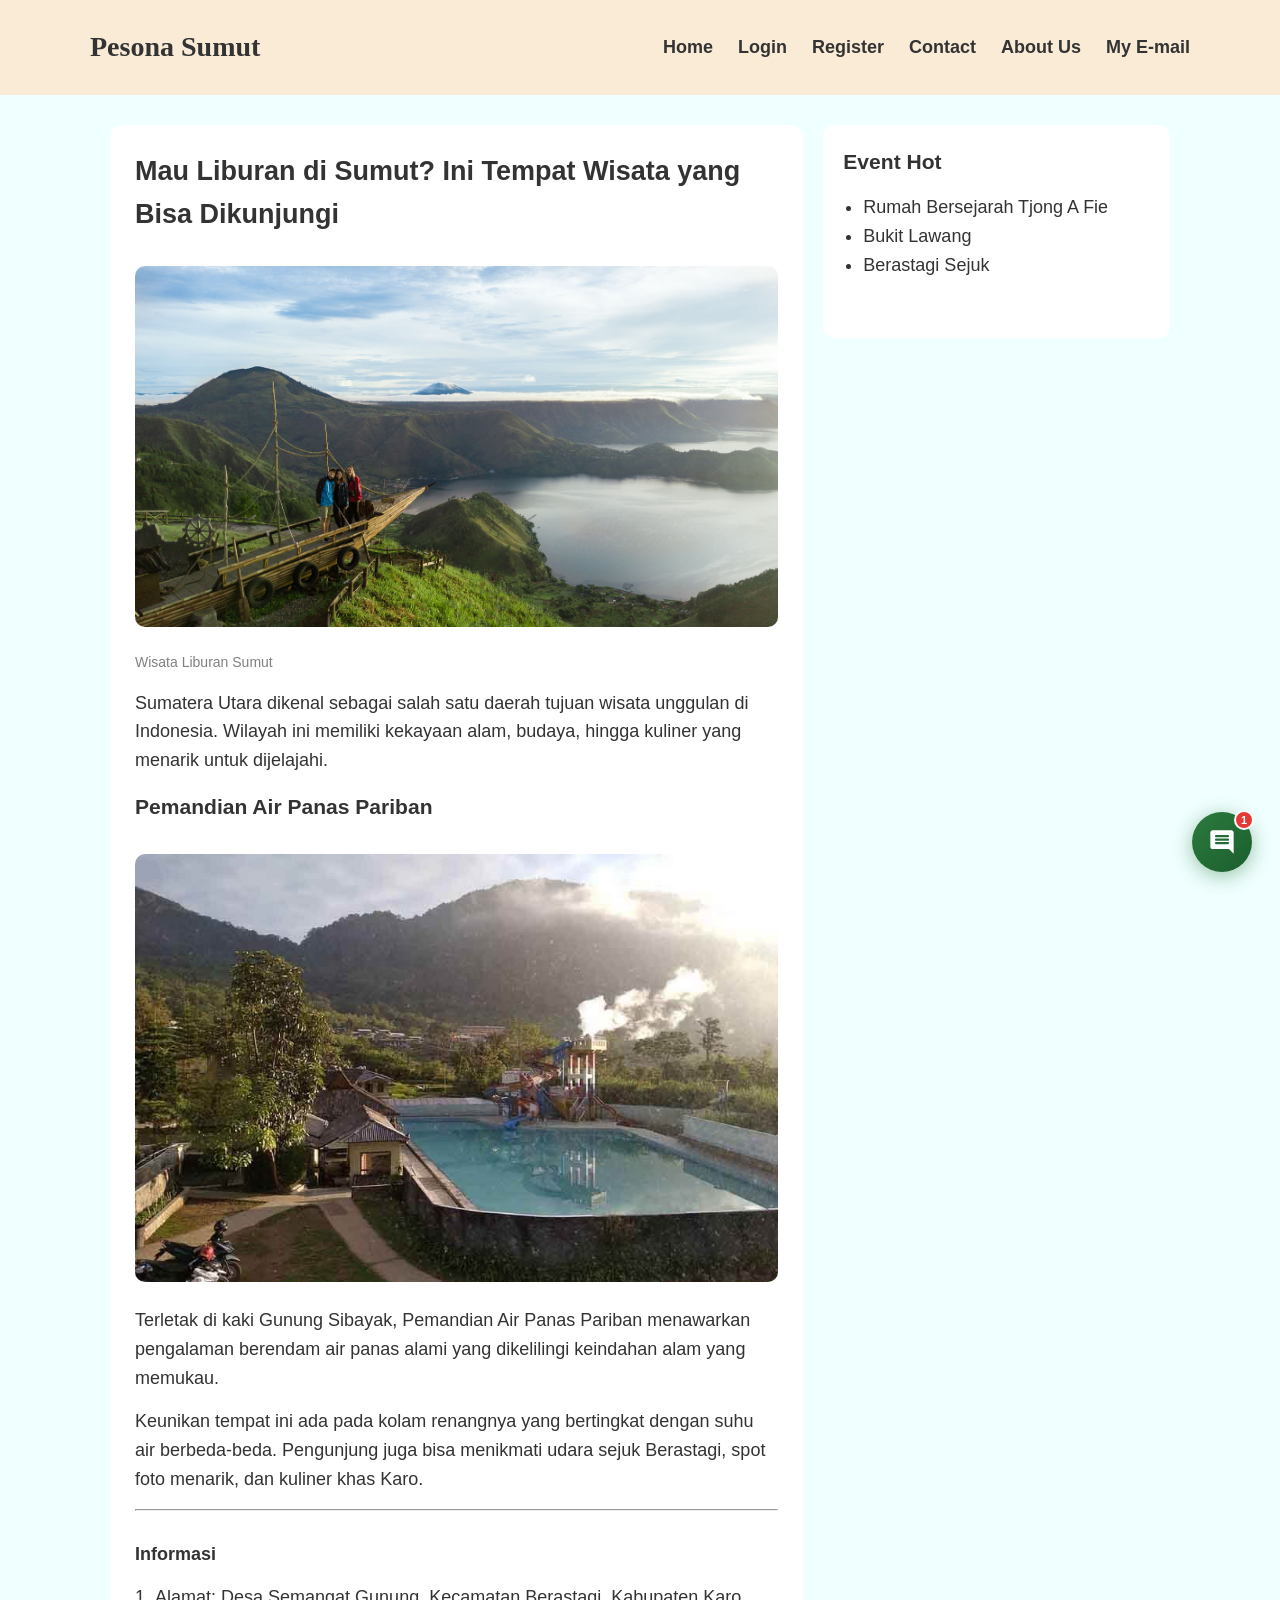
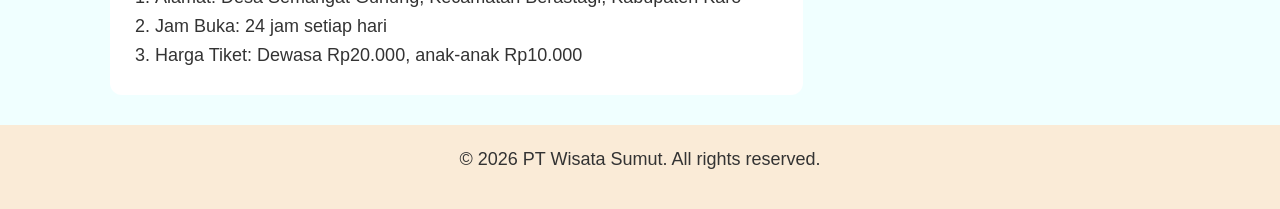
<file: index.html>
<!DOCTYPE html>
<html lang="id">
<head>
  <meta charset="UTF-8">
  <meta name="viewport" content="width=device-width, initial-scale=1.0">
  <title>Pesona Sumut</title>
  <link rel="icon" href="./image/icon.jpg">
  <link rel="stylesheet" href="./style.css">
  <link rel="stylesheet" href="./chatbot.css">
</head>

<body>
  <header>
    <nav class="navbar">
      <div class="container">
        <a href="#" class="logo">Pesona Sumut</a>

        <ul class="menu">
          <li><a href="#">Home</a></li>  
          <li><a href="login.html">Login</a></li>
          <li><a href="register.html">Register</a></li>
          <li><a href="#">Contact</a></li>
          <li><a href="#">About Us</a></li>
          <li><a href="mailto:edward@gmail.com">My E-mail</a></li>
        </ul>

      </div>
    </nav>
  </header>

  <main class="grid-layout">
    <article class="content">
      <h2>Mau Liburan di Sumut? Ini Tempat Wisata yang Bisa Dikunjungi</h2>

      <img src="./Aset/Lake toba.jpg" alt="Wisata Sumatera Utara" class="hero-img">
      <figcaption>Wisata Liburan Sumut</figcaption>

      <p>
        Sumatera Utara dikenal sebagai salah satu daerah tujuan wisata unggulan di Indonesia.
        Wilayah ini memiliki kekayaan alam, budaya, hingga kuliner yang menarik untuk dijelajahi.
      </p>

      <h3>Pemandian Air Panas Pariban</h3>

      <img src="./Aset/pariban pemandian.jpg" alt="Pemandian Air Panas Pariban" class="content-img">

      <p>
        Terletak di kaki Gunung Sibayak, Pemandian Air Panas Pariban menawarkan pengalaman
        berendam air panas alami yang dikelilingi keindahan alam yang memukau.
      </p>

      <p>
        Keunikan tempat ini ada pada kolam renangnya yang bertingkat dengan suhu air berbeda-beda.
        Pengunjung juga bisa menikmati udara sejuk Berastagi, spot foto menarik, dan kuliner khas Karo.
      </p>

      <hr><br>
      
      <h4>Informasi</h4>
      <ol>
        <li>Alamat: Desa Semangat Gunung, Kecamatan Berastagi, Kabupaten Karo</li>
        <li>Jam Buka: 24 jam setiap hari</li>
        <li>Harga Tiket: Dewasa Rp20.000, anak-anak Rp10.000</li>
      </ol>
    </article>

    <section class="card">
      <h2>Fasilitas Sumut</h2>
      <ul>
        <li><a href="#">Promo Setiap Weekend</a></li>
        <li><a href="#">Bundle Paket Terjangkau</a></li>
        <li><a href="#">Paket Keluarga</a></li>
        <li><a href="#">WiFi Gratis</a></li>
      </ul>
    </section>

    <aside class="card">
      <h3>Event Hot</h3>
      <ul>
        <li><a href="#">Rumah Bersejarah Tjong A Fie</a></li>
        <li><a href="#">Bukit Lawang</a></li>
        <li><a href="#">Berastagi Sejuk</a></li>
      </ul>
    </aside>
  </main>

  <footer>
    <p>&copy; 2026 PT Wisata Sumut. All rights reserved.</p>
  </footer>
  <script src="./chatbot.js"></script>
  <script src="./main.js"></script>
</body>
</html>
</file>
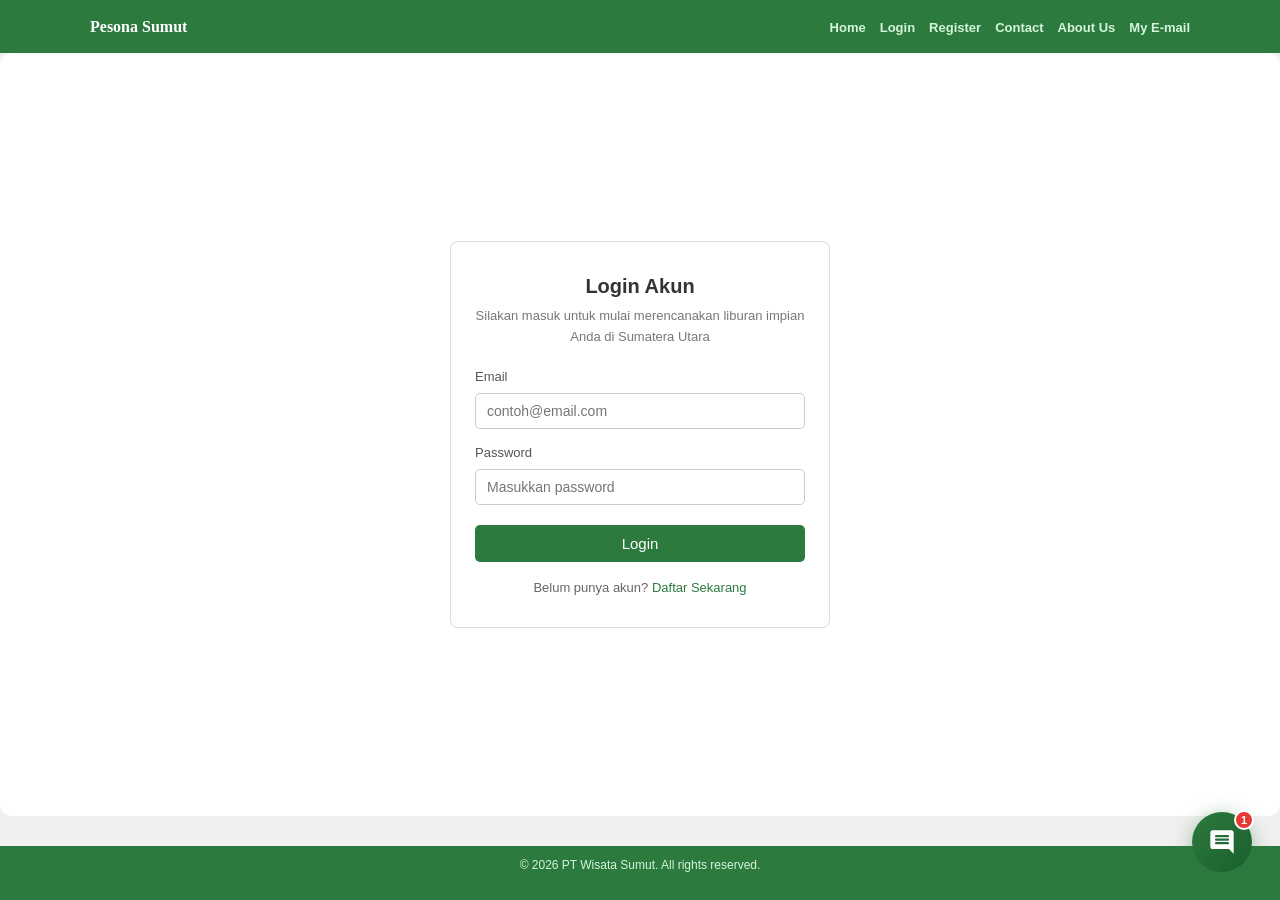
<file: login.html>
<!DOCTYPE html>
<html lang="id">
<head>
  <meta charset="UTF-8">
  <meta name="viewport" content="width=device-width, initial-scale=1.0">
  <title>Login - Pesona Sumut</title>
  <link rel="icon" href="./image/icon.jpg">
  <link rel="stylesheet" href="style.css">
  <link rel="stylesheet" href="login.css">
  <link rel="stylesheet" href="chatbot.css">
</head>
<body class="auth-page">

  <header>
    <nav class="navbar">
      <div class="container">
        <a href="index.html" class="logo">Pesona Sumut</a>
        <ul class="menu">
          <li><a href="index.html">Home</a></li>
          <li><a href="login.html">Login</a></li>
          <li><a href="register.html">Register</a></li>
          <li><a href="#">Contact</a></li>
          <li><a href="#">About Us</a></li>
          <li><a href="mailto:edward@gmail.com">My E-mail</a></li>
        </ul>
      </div>
    </nav>
  </header>

  <div class="content">
    <div class="box">
      <h2>Login Akun</h2>
      <p>Silakan masuk untuk mulai merencanakan liburan impian Anda di Sumatera Utara</p>
      <div class="form-row">
        <label>Email</label>
        <input type="email" placeholder="contoh@email.com">
      </div>
      <div class="form-row">
        <label>Password</label>
        <input type="password" placeholder="Masukkan password">
      </div>
      <button class="btn" onclick="alert('Login berhasil! (Simulasi)')">Login</button>
      <div class="bottom-text">
        Belum punya akun? <a href="register.html">Daftar Sekarang</a>
      </div>
    </div>
  </div>

  <footer>
    <p>&copy; 2026 PT Wisata Sumut. All rights reserved.</p>
  </footer>
  <script src="./chatbot.js"></script>
  <script src="./main.js"></script>

</body>
</html>
</file>
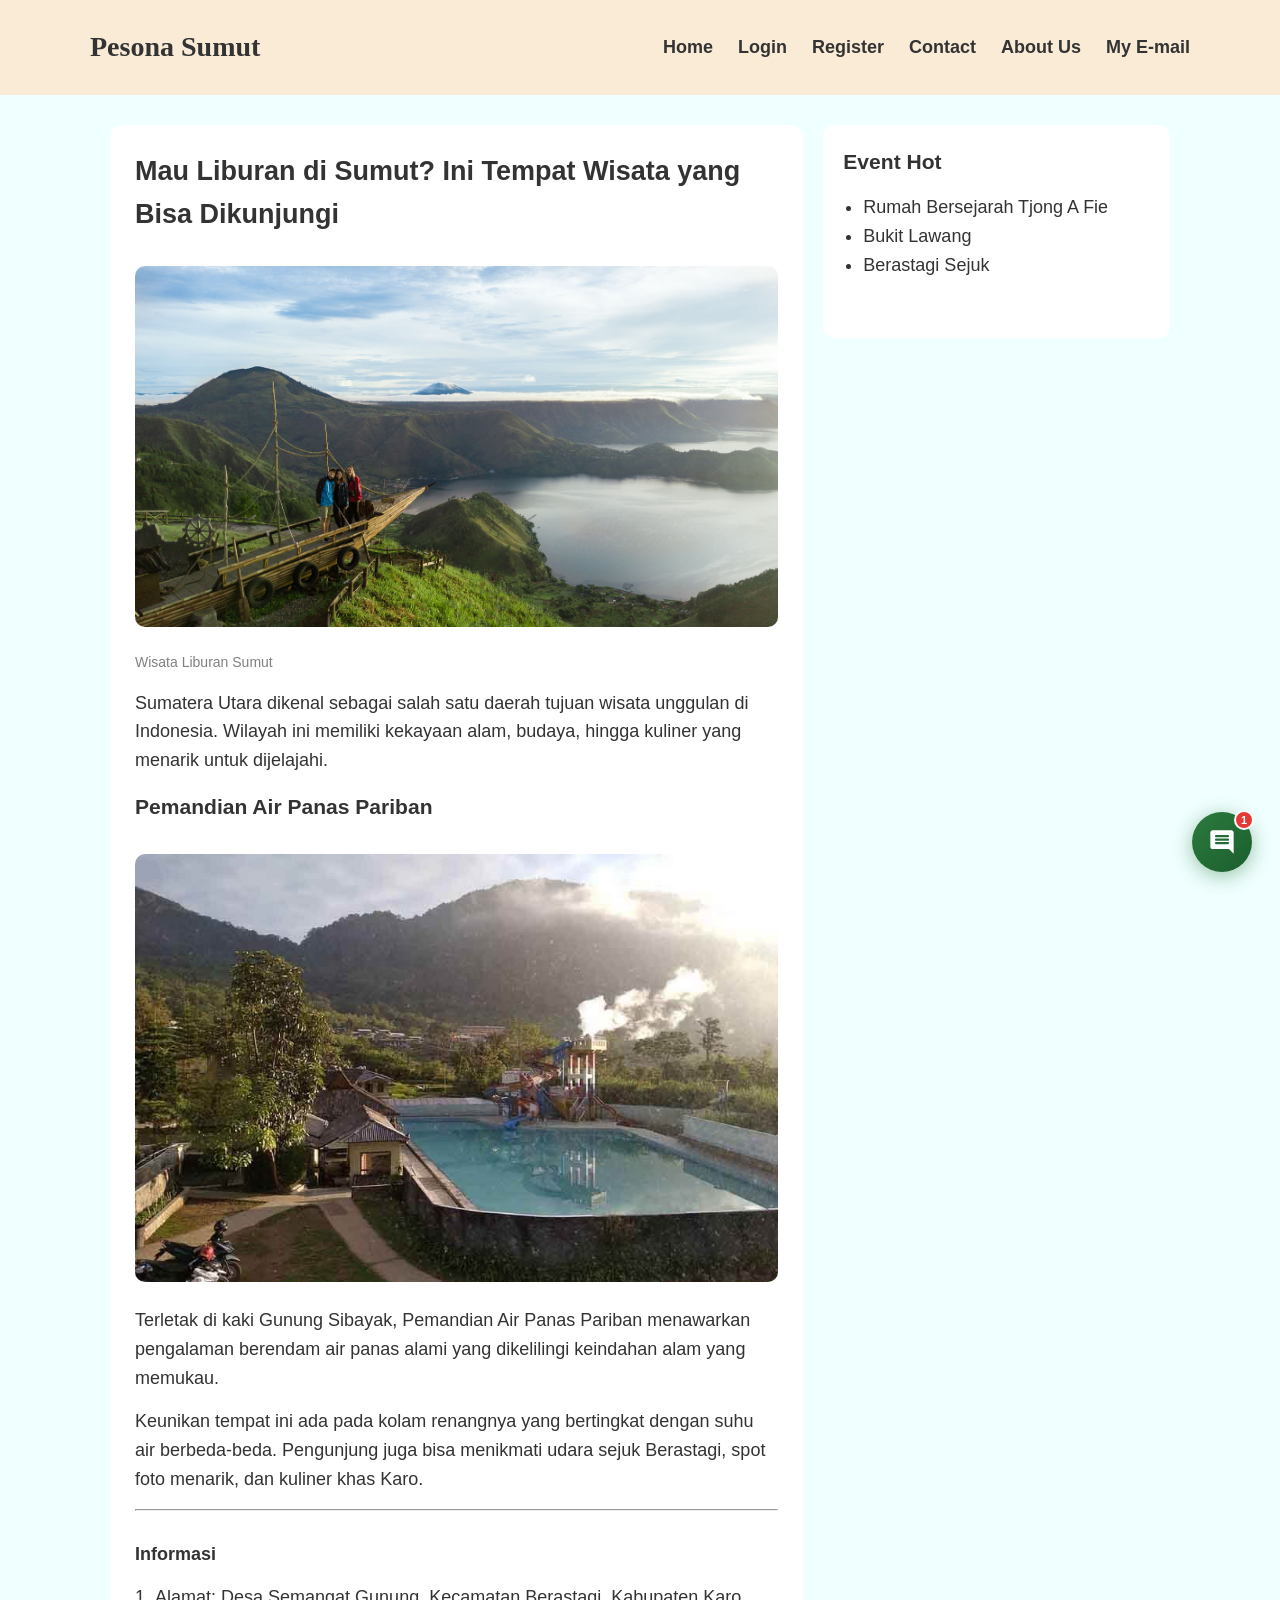
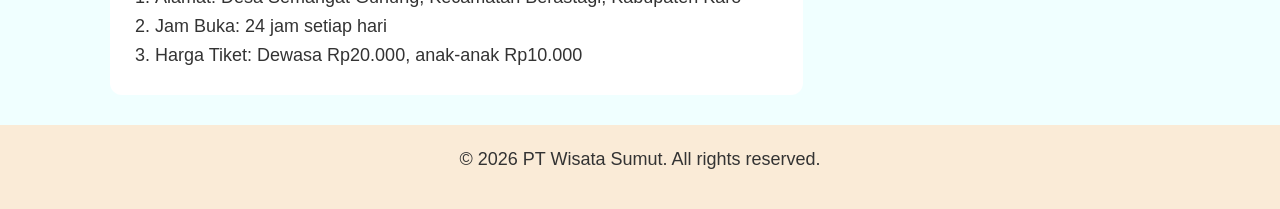
<file: Project.html>
<!DOCTYPE html>
<html lang="id">
<head>
  <meta charset="UTF-8">
  <meta name="viewport" content="width=device-width, initial-scale=1.0">
  <title>Pesona Sumut</title>
  <link rel="icon" href="./image/icon.jpg">
  <link rel="stylesheet" href="./style.css">
  <link rel="stylesheet" href="./chatbot.css">
</head>

<body>
  <header>
    <nav class="navbar">
      <div class="container">
        <a href="#" class="logo">Pesona Sumut</a>

        <ul class="menu">
          <li><a href="#">Home</a></li>  
          <li><a href="login.html">Login</a></li>
          <li><a href="register.html">Register</a></li>
          <li><a href="#">Contact</a></li>
          <li><a href="#">About Us</a></li>
          <li><a href="mailto:edward@gmail.com">My E-mail</a></li>
        </ul>

      </div>
    </nav>
  </header>

  <main class="grid-layout">
    <article class="content">
      <h2>Mau Liburan di Sumut? Ini Tempat Wisata yang Bisa Dikunjungi</h2>

      <img src="./Aset/Lake toba.jpg" alt="Wisata Sumatera Utara" class="hero-img">
      <figcaption>Wisata Liburan Sumut</figcaption>

      <p>
        Sumatera Utara dikenal sebagai salah satu daerah tujuan wisata unggulan di Indonesia.
        Wilayah ini memiliki kekayaan alam, budaya, hingga kuliner yang menarik untuk dijelajahi.
      </p>

      <h3>Pemandian Air Panas Pariban</h3>

      <img src="./Aset/pariban pemandian.jpg" alt="Pemandian Air Panas Pariban" class="content-img">

      <p>
        Terletak di kaki Gunung Sibayak, Pemandian Air Panas Pariban menawarkan pengalaman
        berendam air panas alami yang dikelilingi keindahan alam yang memukau.
      </p>

      <p>
        Keunikan tempat ini ada pada kolam renangnya yang bertingkat dengan suhu air berbeda-beda.
        Pengunjung juga bisa menikmati udara sejuk Berastagi, spot foto menarik, dan kuliner khas Karo.
      </p>

      <hr><br>
      
      <h4>Informasi</h4>
      <ol>
        <li>Alamat: Desa Semangat Gunung, Kecamatan Berastagi, Kabupaten Karo</li>
        <li>Jam Buka: 24 jam setiap hari</li>
        <li>Harga Tiket: Dewasa Rp20.000, anak-anak Rp10.000</li>
      </ol>
    </article>

    <section class="card">
      <h2>Fasilitas Sumut</h2>
      <ul>
        <li><a href="#">Promo Setiap Weekend</a></li>
        <li><a href="#">Bundle Paket Terjangkau</a></li>
        <li><a href="#">Paket Keluarga</a></li>
        <li><a href="#">WiFi Gratis</a></li>
      </ul>
    </section>

    <aside class="card">
      <h3>Event Hot</h3>
      <ul>
        <li><a href="#">Rumah Bersejarah Tjong A Fie</a></li>
        <li><a href="#">Bukit Lawang</a></li>
        <li><a href="#">Berastagi Sejuk</a></li>
      </ul>
    </aside>
  </main>

  <footer>
    <p>&copy; 2026 PT Wisata Sumut. All rights reserved.</p>
  </footer>
  <script src="./chatbot.js"></script>
  <script src="./main.js"></script>
</body>
</html>
</file>
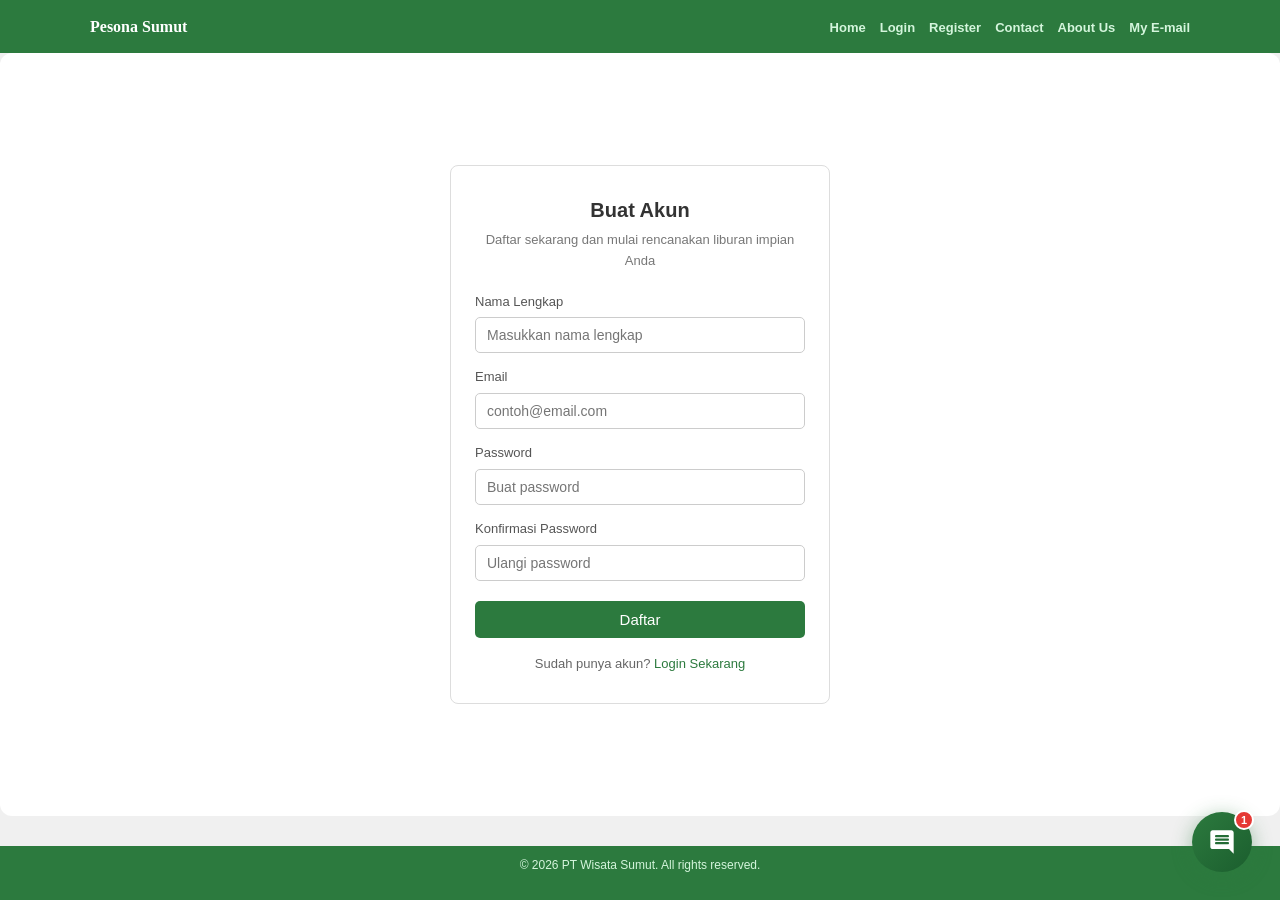
<file: register.html>
<!DOCTYPE html>
<html lang="id">
<head>
  <meta charset="UTF-8">
  <meta name="viewport" content="width=device-width, initial-scale=1.0">
  <title>Register - Pesona Sumut</title>
  <link rel="icon" href="./image/icon.jpg">
  <link rel="stylesheet" href="style.css">
  <link rel="stylesheet" href="login.css">
  <link rel="stylesheet" href="chatbot.css">
</head>
<body class="auth-page">

  <header>
    <nav class="navbar">
      <div class="container">
        <a href="index.html" class="logo">Pesona Sumut</a>
        <ul class="menu">
          <li><a href="index.html">Home</a></li>
          <li><a href="login.html">Login</a></li>
          <li><a href="register.html">Register</a></li>
          <li><a href="#">Contact</a></li>
          <li><a href="#">About Us</a></li>
          <li><a href="mailto:edward@gmail.com">My E-mail</a></li>
        </ul>
      </div>
    </nav>
  </header>

  <div class="content">
    <div class="box">
      <h2>Buat Akun</h2>
      <p>Daftar sekarang dan mulai rencanakan liburan impian Anda</p>
      <div class="form-row">
        <label>Nama Lengkap</label>
        <input type="text" placeholder="Masukkan nama lengkap">
      </div>
      <div class="form-row">
        <label>Email</label>
        <input type="email" placeholder="contoh@email.com">
      </div>
      <div class="form-row">
        <label>Password</label>
        <input type="password" placeholder="Buat password">
      </div>
      <div class="form-row">
        <label>Konfirmasi Password</label>
        <input type="password" placeholder="Ulangi password">
      </div>
      <button class="btn" onclick="alert('Registrasi berhasil! (Simulasi)')">Daftar</button>
      <div class="bottom-text">
        Sudah punya akun? <a href="login.html">Login Sekarang</a>
      </div>
    </div>
  </div>

  <footer>
    <p>&copy; 2026 PT Wisata Sumut. All rights reserved.</p>
  </footer>
  <script src="./chatbot.js"></script>
  <script src="./main.js"></script>

</body>
</html>
</file>
<file: style.css>
* {
  margin: 0;
  padding: 0;
  box-sizing: border-box;
}

body {
  background-color: azure;
  font-family: Arial, sans-serif;
  font-size: 18px;
  line-height: 1.6;
  color: #333;
}

.navbar {
  background-color: antiquewhite;
  padding: 25px 30px;
}

.container {
  max-width: 1100px;
  margin: auto;
  display: flex;
  justify-content: space-between;
  align-items: center;
}

.logo {
  font-size: 28px;
  font-weight: bold;
  text-decoration: none;
  color: #333;
  font-family: Cambria, Cochin, Georgia, Times, 'Times New Roman', serif;
}

.menu {
  display: flex;
  gap: 25px;
  list-style: none;
}

.menu li a {
  text-decoration: none;
  color: #333;
  font-weight: bold;
}

.menu li a:hover {
  color: darkorange;
}

.grid-layout {
  max-width: 1100px;
  margin: 30px auto;
  padding: 0 20px;
  display: grid;
  grid-template-columns: 2fr 1fr;
  grid-template-areas:
    "content fasilitas"
    "content event";
  gap: 20px;
}

.content {
  grid-area: content;
  background-color: white;
  padding: 25px;
  border-radius: 12px;
}

.card {
  background-color: white;
  padding: 20px;
  border-radius: 12px;
}

.card:nth-of-type(1) {
  grid-area: fasilitas;
}

.card:nth-of-type(2) {
  grid-area: event;
}

h2, h3, h4 {
  margin-bottom: 15px;
}

p {
  margin-bottom: 15px;
}

.hero-img,
.content-img {
  width: 100%;
  border-radius: 10px;
  margin: 15px 0;
}

figcaption {
  font-size: 14px;
  color: gray;
  margin-bottom: 15px;
}

.media {
  width: 100%;
  margin: 15px 0;
}

ul, ol {
  margin-left: 20px;
}

.card a {
  text-decoration: none;
  color: #333;
}

.card a:hover {
  color: darkorange;
}

footer {
  background-color: antiquewhite;
  text-align: center;
  padding: 20px;
  margin-top: 30px;
}

footer {
  background-color: antiquewhite;
  text-align: center;
  padding: 20px;
  margin-top: 30px;
}

/* ---- Navbar Scroll Effect ---- */
.navbar {
  transition: background-color 0.3s, box-shadow 0.3s, padding 0.3s;
}

.navbar.scrolled {
  background-color: #fff;
  box-shadow: 0 2px 12px rgba(0, 0, 0, 0.1);
  padding: 12px 30px;
}

/* ---- Scroll Reveal Animation ---- */
.reveal {
  opacity: 0;
  transform: translateY(30px);
  transition: opacity 0.6s ease, transform 0.6s ease;
}

.reveal.revealed {
  opacity: 1;
  transform: translateY(0);
}

/* ---- Back to Top Button ---- */
#back-to-top {
  position: fixed;
  bottom: 30px;
  left: 30px;
  width: 44px;
  height: 44px;
  border-radius: 50%;
  border: none;
  background: #2c7a3e;
  color: white;
  font-size: 22px;
  cursor: pointer;
  opacity: 0;
  transform: translateY(20px);
  transition: opacity 0.3s, transform 0.3s, background 0.3s;
  z-index: 900;
  display: flex;
  align-items: center;
  justify-content: center;
}

#back-to-top.visible {
  opacity: 1;
  transform: translateY(0);
}

#back-to-top:hover {
  background: #245f30;
}

/* ---- Hamburger Menu ---- */
#hamburger-btn {
  display: none;
  flex-direction: column;
  gap: 5px;
  background: none;
  border: none;
  cursor: pointer;
  padding: 4px;
  z-index: 1001;
}

#hamburger-btn span {
  display: block;
  width: 24px;
  height: 3px;
  background: #333;
  border-radius: 3px;
  transition: transform 0.3s, opacity 0.3s;
}

#hamburger-btn.active span:nth-child(1) {
  transform: rotate(45deg) translate(5px, 6px);
}

#hamburger-btn.active span:nth-child(2) {
  opacity: 0;
}

#hamburger-btn.active span:nth-child(3) {
  transform: rotate(-45deg) translate(5px, -6px);
}

/* Responsive untuk Tablet */
@media (max-width: 992px) {
  body {
    font-size: 17px;
  }

  .container {
    max-width: 90%;
  }

  .grid-layout {
    max-width: 90%;
    grid-template-columns: 1fr;
    grid-template-areas:
      "content"
      "fasilitas"
      "event";
  }

  .content,
  .card {
    padding: 20px;
  }
}

/* Responsive untuk HP */
@media (max-width: 768px) {
  body {
    font-size: 16px;
  }

  .navbar {
    padding: 20px;
  }

  .container {
    flex-wrap: wrap;
    gap: 0;
    position: relative;
  }

  .logo {
    font-size: 24px;
  }

  #hamburger-btn {
    display: flex;
  }

  .menu {
    display: none;
    flex-direction: column;
    width: 100%;
    gap: 0;
    padding: 10px 0 0;
  }

  .menu.open {
    display: flex;
  }

  .menu li a {
    display: block;
    padding: 8px 0;
  }

  .grid-layout {
    margin: 20px auto;
    padding: 0 15px;
    grid-template-columns: 1fr;
    grid-template-areas:
      "content"
      "fasilitas"
      "event";
  }

  .content,
  .card {
    padding: 18px;
  }

  h2 {
    font-size: 22px;
  }

  h3 {
    font-size: 20px;
  }

  footer {
    font-size: 14px;
    padding: 15px;
  }
}

/* Responsive untuk HP kecil */
@media (max-width: 480px) {
  body {
    font-size: 15px;
  }

  .logo {
    font-size: 22px;
  }

  .menu li a {
    font-size: 15px;
  }

  .grid-layout {
    padding: 0 10px;
  }

  .content,
  .card {
    padding: 15px;
  }

  h2 {
    font-size: 20px;
  }

  h3,
  h4 {
    font-size: 18px;
  }

  figcaption {
    font-size: 12px;
  }

  ul,
  ol {
    margin-left: 18px;
  }
}
</file>
<file: chatbot.css>
#chatbot-toggle {
  position: fixed;
  bottom: 28px;
  right: 28px;
  width: 60px;
  height: 60px;
  border-radius: 50%;
  background: linear-gradient(135deg, #2c7a3e, #1b5e2e);
  border: none;
  cursor: pointer;
  box-shadow: 0 4px 20px rgba(44, 122, 62, 0.45);
  z-index: 9999;
  display: flex;
  align-items: center;
  justify-content: center;
  transition: transform 0.3s cubic-bezier(0.34, 1.56, 0.64, 1), box-shadow 0.3s ease;
}

#chatbot-toggle:hover {
  transform: scale(1.1);
  box-shadow: 0 6px 28px rgba(44, 122, 62, 0.6);
}

#chatbot-toggle:active {
  transform: scale(0.95);
}

#chatbot-toggle svg {
  width: 28px;
  height: 28px;
  fill: white;
  transition: transform 0.3s ease, opacity 0.2s ease;
}

#chatbot-toggle .icon-close {
  position: absolute;
  opacity: 0;
  transform: rotate(-90deg) scale(0.5);
}

#chatbot-toggle.active .icon-chat {
  opacity: 0;
  transform: rotate(90deg) scale(0.5);
}

#chatbot-toggle.active .icon-close {
  opacity: 1;
  transform: rotate(0deg) scale(1);
}

/* Notification Badge */
#chatbot-badge {
  position: absolute;
  top: -2px;
  right: -2px;
  width: 20px;
  height: 20px;
  background: #e53935;
  border-radius: 50%;
  color: white;
  font-size: 11px;
  font-weight: bold;
  display: flex;
  align-items: center;
  justify-content: center;
  border: 2px solid white;
  animation: chatbot-pulse 2s infinite;
}

#chatbot-badge.hidden {
  display: none;
}

@keyframes chatbot-pulse {
  0%, 100% { transform: scale(1); }
  50% { transform: scale(1.15); }
}

/* Chat Window */
#chatbot-window {
  position: fixed;
  bottom: 100px;
  right: 28px;
  width: 380px;
  max-height: 520px;
  border-radius: 16px;
  background: #ffffff;
  box-shadow: 0 12px 48px rgba(0, 0, 0, 0.15), 0 4px 16px rgba(0, 0, 0, 0.08);
  z-index: 9998;
  display: flex;
  flex-direction: column;
  overflow: hidden;
  opacity: 0;
  transform: translateY(20px) scale(0.95);
  pointer-events: none;
  transition: opacity 0.35s cubic-bezier(0.25, 0.46, 0.45, 0.94),
              transform 0.35s cubic-bezier(0.25, 0.46, 0.45, 0.94);
}

#chatbot-window.open {
  opacity: 1;
  transform: translateY(0) scale(1);
  pointer-events: auto;
}

/* Chat Header */
.chatbot-header {
  background: linear-gradient(135deg, #2c7a3e, #1b5e2e);
  padding: 18px 20px;
  display: flex;
  align-items: center;
  gap: 12px;
  flex-shrink: 0;
}

.chatbot-avatar {
  width: 40px;
  height: 40px;
  border-radius: 50%;
  background: rgba(255, 255, 255, 0.2);
  display: flex;
  align-items: center;
  justify-content: center;
  flex-shrink: 0;
}

.chatbot-avatar svg {
  width: 22px;
  height: 22px;
  fill: white;
}

.chatbot-header-info {
  flex: 1;
}

.chatbot-header-info h4 {
  color: white;
  font-size: 15px;
  font-weight: 600;
  margin: 0;
  line-height: 1.2;
}

.chatbot-header-info span {
  color: #a5d6a7;
  font-size: 12px;
  display: flex;
  align-items: center;
  gap: 5px;
}

.chatbot-header-info span::before {
  content: '';
  width: 7px;
  height: 7px;
  background: #66bb6a;
  border-radius: 50%;
  display: inline-block;
  animation: chatbot-online 1.5s infinite;
}

@keyframes chatbot-online {
  0%, 100% { opacity: 1; }
  50% { opacity: 0.4; }
}

/* Chat Messages Area */
.chatbot-messages {
  flex: 1;
  overflow-y: auto;
  padding: 16px;
  display: flex;
  flex-direction: column;
  gap: 12px;
  background: #f7faf8;
  min-height: 260px;
  max-height: 320px;
}

.chatbot-messages::-webkit-scrollbar {
  width: 5px;
}

.chatbot-messages::-webkit-scrollbar-track {
  background: transparent;
}

.chatbot-messages::-webkit-scrollbar-thumb {
  background: #c8e6c9;
  border-radius: 10px;
}

/* Message Bubbles */
.chat-msg {
  max-width: 82%;
  padding: 10px 14px;
  border-radius: 16px;
  font-size: 13.5px;
  line-height: 1.5;
  animation: chatbot-msgIn 0.35s cubic-bezier(0.34, 1.56, 0.64, 1);
  word-wrap: break-word;
}

@keyframes chatbot-msgIn {
  from {
    opacity: 0;
    transform: translateY(10px) scale(0.95);
  }
  to {
    opacity: 1;
    transform: translateY(0) scale(1);
  }
}

.chat-msg.bot {
  align-self: flex-start;
  background: white;
  color: #333;
  border-bottom-left-radius: 4px;
  box-shadow: 0 1px 4px rgba(0, 0, 0, 0.06);
}

.chat-msg.user {
  align-self: flex-end;
  background: linear-gradient(135deg, #2c7a3e, #35904a);
  color: white;
  border-bottom-right-radius: 4px;
}

/* Typing Indicator */
.chat-typing {
  align-self: flex-start;
  display: flex;
  gap: 5px;
  padding: 12px 18px;
  background: white;
  border-radius: 16px;
  border-bottom-left-radius: 4px;
  box-shadow: 0 1px 4px rgba(0, 0, 0, 0.06);
  animation: chatbot-msgIn 0.3s ease;
}

.chat-typing span {
  width: 7px;
  height: 7px;
  background: #aaa;
  border-radius: 50%;
  animation: chatbot-typing 1.4s infinite ease-in-out;
}

.chat-typing span:nth-child(2) {
  animation-delay: 0.2s;
}

.chat-typing span:nth-child(3) {
  animation-delay: 0.4s;
}

@keyframes chatbot-typing {
  0%, 60%, 100% {
    transform: translateY(0);
    opacity: 0.4;
  }
  30% {
    transform: translateY(-6px);
    opacity: 1;
  }
}

/* Quick Reply Buttons */
.chat-quick-replies {
  display: flex;
  flex-wrap: wrap;
  gap: 6px;
  margin-top: 4px;
  animation: chatbot-msgIn 0.35s cubic-bezier(0.34, 1.56, 0.64, 1);
}

.chat-quick-replies button {
  padding: 6px 14px;
  border: 1.5px solid #2c7a3e;
  background: white;
  color: #2c7a3e;
  border-radius: 20px;
  font-size: 12.5px;
  cursor: pointer;
  transition: all 0.2s ease;
  white-space: nowrap;
}

.chat-quick-replies button:hover {
  background: #2c7a3e;
  color: white;
  transform: translateY(-1px);
}

.chat-quick-replies button:active {
  transform: scale(0.97);
}

/* Chat Input Area */
.chatbot-input {
  display: flex;
  align-items: center;
  gap: 8px;
  padding: 12px 14px;
  border-top: 1px solid #e8f0ea;
  background: white;
  flex-shrink: 0;
}

.chatbot-input input {
  flex: 1;
  padding: 10px 14px;
  border: 1.5px solid #dde8df;
  border-radius: 24px;
  font-size: 13.5px;
  outline: none;
  color: #333;
  background: #f7faf8;
  transition: border-color 0.2s ease, box-shadow 0.2s ease;
}

.chatbot-input input:focus {
  border-color: #2c7a3e;
  box-shadow: 0 0 0 3px rgba(44, 122, 62, 0.1);
}

.chatbot-input input::placeholder {
  color: #aaa;
}

.chatbot-input button {
  width: 38px;
  height: 38px;
  border-radius: 50%;
  background: linear-gradient(135deg, #2c7a3e, #1b5e2e);
  border: none;
  cursor: pointer;
  display: flex;
  align-items: center;
  justify-content: center;
  flex-shrink: 0;
  transition: transform 0.2s ease, box-shadow 0.2s ease;
}

.chatbot-input button:hover {
  transform: scale(1.08);
  box-shadow: 0 2px 10px rgba(44, 122, 62, 0.35);
}

.chatbot-input button:active {
  transform: scale(0.95);
}

.chatbot-input button svg {
  width: 18px;
  height: 18px;
  fill: white;
}

/* Responsive */
@media (max-width: 480px) {
  #chatbot-window {
    right: 10px;
    left: 10px;
    bottom: 90px;
    width: auto;
    max-height: 70vh;
  }

  #chatbot-toggle {
    bottom: 18px;
    right: 18px;
    width: 54px;
    height: 54px;
  }

  #chatbot-toggle svg {
    width: 24px;
    height: 24px;
  }
}
</file>
<file: login.css>
* {
  box-sizing: border-box;
  margin: 0;
  padding: 0;
}

body.auth-page {
  font-family: Arial, sans-serif;
  background: #f0f0f0;
  min-height: 100vh;
  display: flex;
  flex-direction: column;
}

.navbar {
  background: #2c7a3e;
  padding: 12px 20px;
}

.navbar .container {
  display: flex;
  align-items: center;
  justify-content: space-between;
}

.navbar .logo {
  color: white;
  font-size: 16px;
  font-weight: bold;
  text-decoration: none;
}

.navbar .menu {
  list-style: none;
  display: flex;
  gap: 14px;
}

.navbar .menu a {
  color: #d4f5dc;
  font-size: 13px;
  text-decoration: none;
}

.navbar .menu a:hover {
  color: white;
}

.content {
  flex: 1;
  display: flex;
  align-items: center;
  justify-content: center;
  padding: 30px 16px;
}

.box {
  background: white;
  width: 100%;
  max-width: 380px;
  padding: 28px 24px;
  border-radius: 8px;
  border: 1px solid #ddd;
}

.box h2 {
  font-size: 20px;
  color: #333;
  margin-bottom: 4px;
  text-align: center;
}

.box p {
  font-size: 13px;
  color: #777;
  text-align: center;
  margin-bottom: 20px;
}

.form-row {
  margin-bottom: 14px;
}

.form-row label {
  display: block;
  font-size: 13px;
  color: #555;
  margin-bottom: 5px;
}

.form-row input {
  width: 100%;
  padding: 9px 11px;
  border: 1px solid #ccc;
  border-radius: 5px;
  font-size: 14px;
  color: #333;
  outline: none;
}

.form-row input:focus {
  border-color: #2c7a3e;
}

.btn {
  width: 100%;
  padding: 10px;
  background: #2c7a3e;
  color: white;
  border: none;
  border-radius: 5px;
  font-size: 15px;
  cursor: pointer;
  margin-top: 6px;
}

.btn:hover {
  background: #245f30;
}

.bottom-text {
  text-align: center;
  margin-top: 16px;
  font-size: 13px;
  color: #666;
}

.bottom-text a {
  color: #2c7a3e;
  text-decoration: none;
}

.bottom-text a:hover {
  text-decoration: underline;
}

footer {
  background: #2c7a3e;
  color: #d4f5dc;
  text-align: center;
  font-size: 12px;
  padding: 10px;
}

/* Hamburger putih di navbar hijau */
.auth-page #hamburger-btn span {
  background: white;
}

/* Navbar scroll di auth page */
.auth-page .navbar.scrolled {
  background: #245f30;
}
</file>
